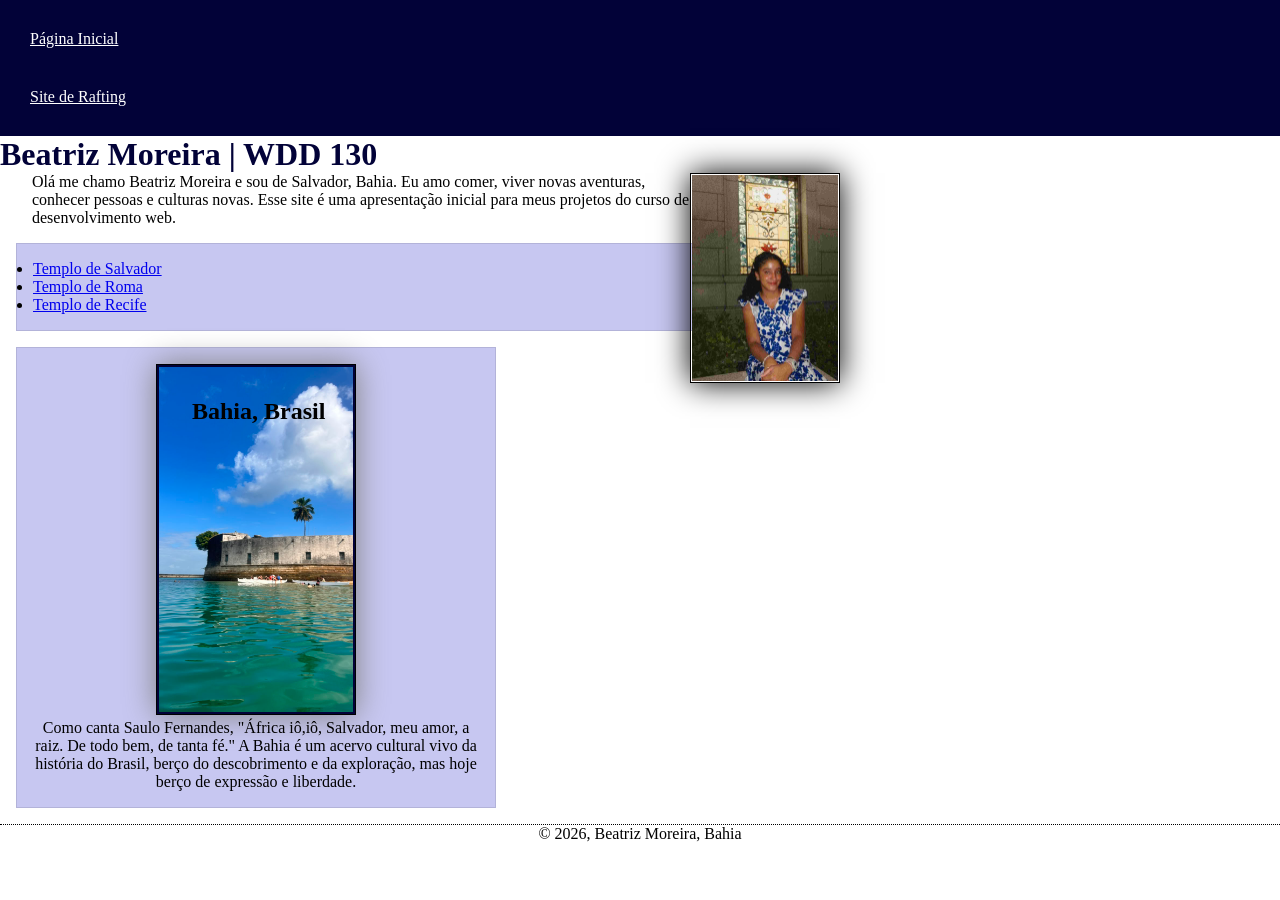
<file: index.html>
<!DOCTYPE html>
<html lang="pt-br">

<head>
    <meta charset="UTF-8">
    <meta name="viewport" content="width=device-width, initial-scale=1.0">
    <title>Beatriz Moreira | WDD 130</title>
    <meta name="description"
      content="Beatriz Moreira, WDD 130, esta página é dedicada para o aprendizado de desenvolvimento web.">
    <meta name="author" content="Beatriz Moreira">
    <link rel="stylesheet" href="estilos/estilos.css">

</head>

<body>
    <header>
        <nav>
            <a href="#">Página Inicial</a>
            <a href="wwr/">Site de Rafting</a>
        </nav>
    </header>

    <main>
        <h1>Beatriz Moreira | WDD 130</h1>
        <img src="imagens/perfil.jpg" alt="Foto Perfil Beatriz Moreira" width="200">
        <p class="indentacao"> Olá me chamo Beatriz Moreira e sou de Salvador, Bahia.
            Eu amo comer, viver novas aventuras, conhecer pessoas e culturas novas.
            Esse site é uma apresentação inicial para meus projetos do curso de desenvolvimento web.
        </p>

        <ul class="caixa">
            <li> <a
                  href="https://www.churchofjesuschrist.org/temples/details/salvador-brazil-temple?lang=por"
                  target="_blank">Templo de Salvador</a></li>
            <li> <a
                  href="https://www.churchofjesuschrist.org/temples/details/rome-italy-temple?lang=por"
                  target="_blank">Templo de Roma</a></li>
            <li> <a
                  href="https://www.churchofjesuschrist.org/temples/details/recife-brazil-temple?lang=por"
                  target="_blank">Templo de Recife</a></li>
        </ul>

    </main>
    <aside class="caixa">
        <h2>Bahia, Brasil</h2>
        <img src="imagens/forte-sao-marcelo.jpeg" alt="Forte de São Marcelo">
        <p>Como canta Saulo Fernandes, "África iô,iô, Salvador, meu amor, a raiz. De
            todo bem, de
            tanta fé." A Bahia é um acervo cultural vivo da história do Brasil, berço do
            descobrimento e da exploração, mas hoje berço de expressão e liberdade.</p>


    </aside>

    <footer>
        <p> ©️ 2026, Beatriz Moreira, Bahia</p>
    </footer>

</body>

</html>
</file>
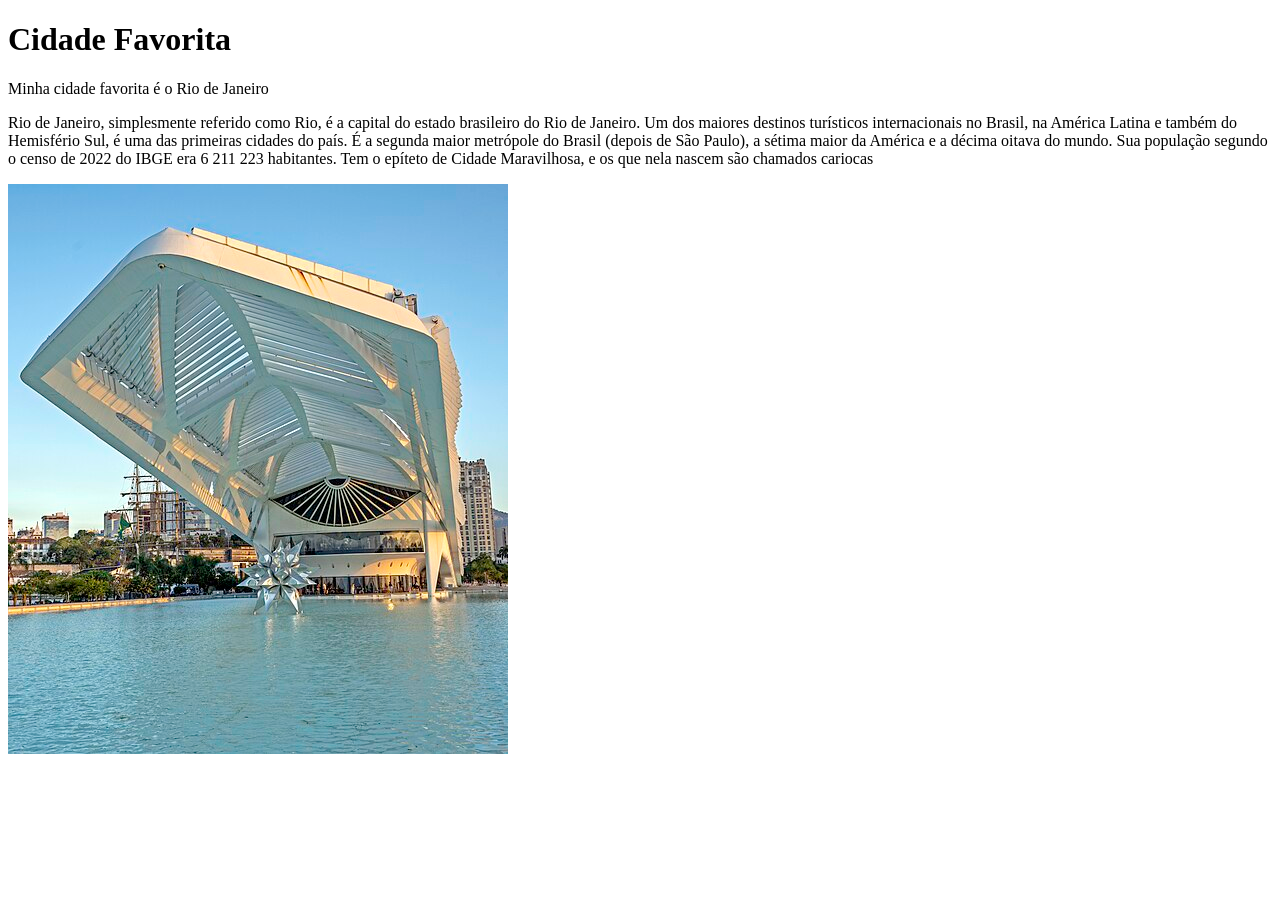
<file: semana01/cidade-favorita.html>
<!DOCTYPE html>
<html lang="en">

<head>
    <meta charset="UTF-8">
    <meta name="viewport" content="width=device-width, initial-scale=1.0">
    <title>Document</title>
</head>

<body>
    <h1>Cidade Favorita</h1>
    <p>Minha cidade favorita é o Rio de Janeiro</p>
    <p>Rio de Janeiro, simplesmente referido como Rio, é a capital do estado brasileiro do Rio de
        Janeiro.
        Um dos maiores destinos turísticos internacionais no Brasil, na América Latina e também do
        Hemisfério Sul, é uma das primeiras cidades do país. É a segunda maior metrópole do Brasil
        (depois
        de São Paulo), a sétima maior da América e a décima oitava do mundo. Sua população segundo o
        censo
        de 2022 do IBGE era 6 211 223 habitantes. Tem o epíteto de Cidade Maravilhosa, e os que
        nela
        nascem são chamados cariocas</p>
    <img src="imagens/500px-Museu_do_Amanhã,_Rio_de_Janeiro,_Brazil_(cropped).jpg"
      alt="Museu do Amanhã">
</body>

</html>
</file>
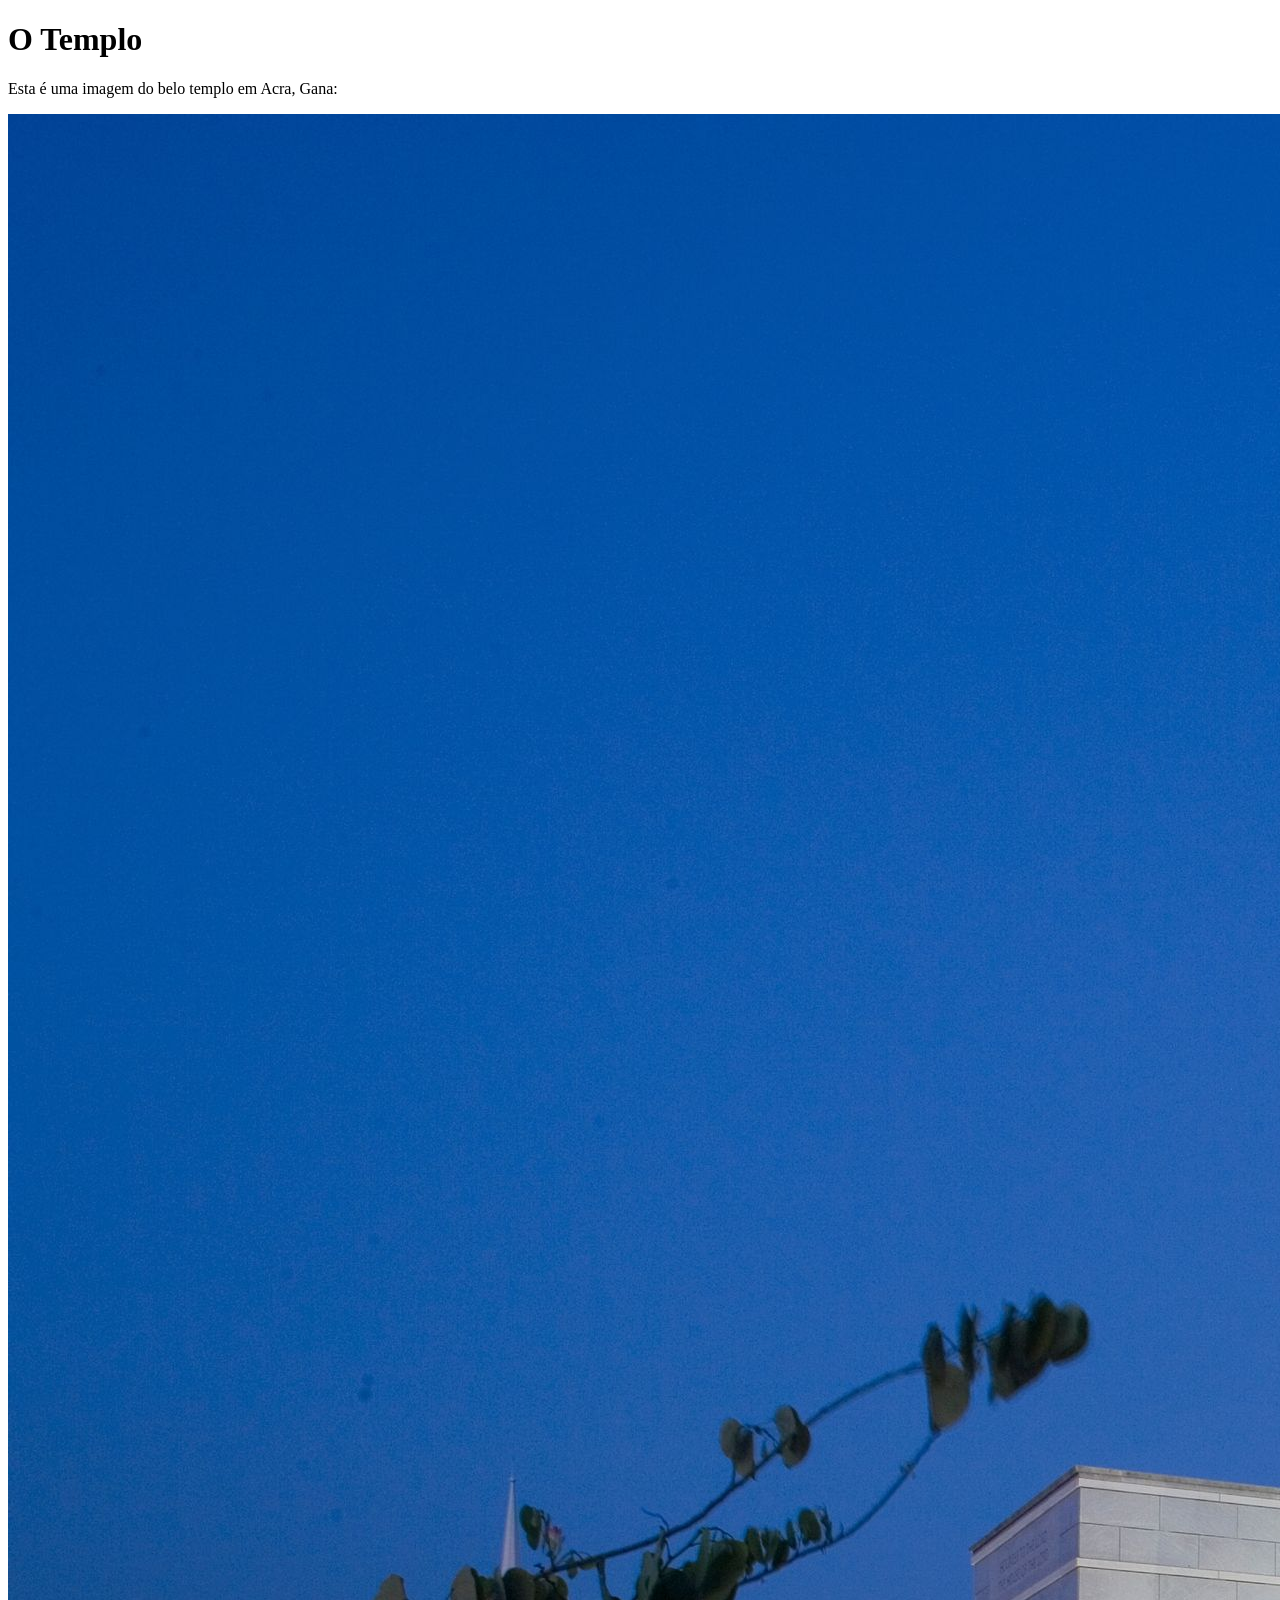
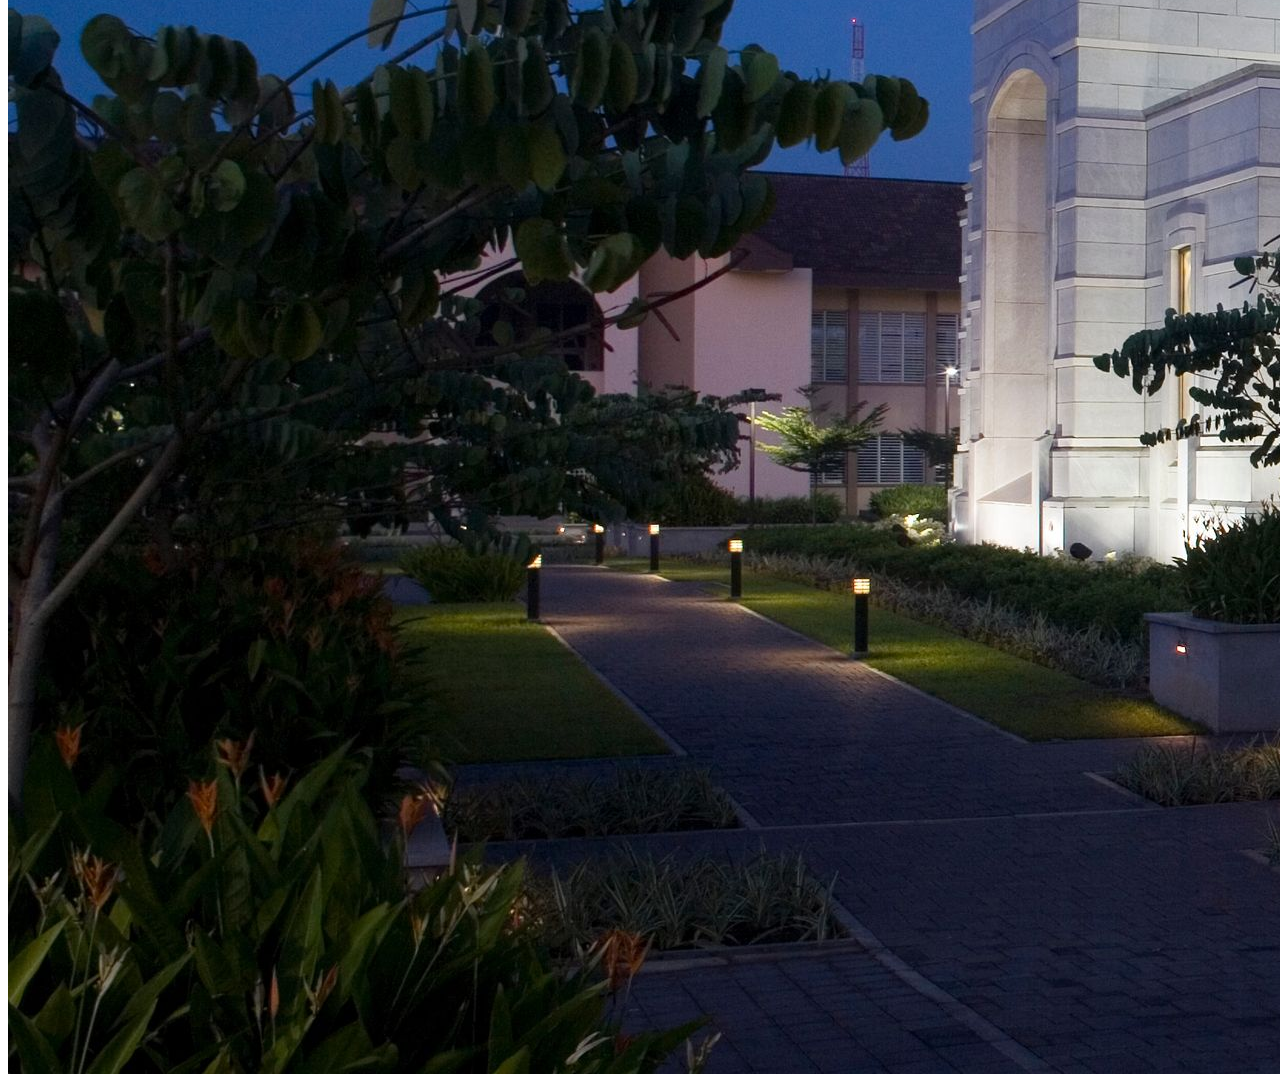
<file: semana01/imagens.html>
<!DOCTYPE html>
<html lang="pt-br">
<head>
    <meta charset="UTF-8">
    <meta name="viewport" content="width=device-width, initial-scale=1.0">
    <title>Imagem do Templo</title>
</head>
<body>
    <h1>O Templo</h1>
    <p>Esta é uma imagem do belo templo em Acra, Gana:</p>
    <img src="imagens/templo-largo.jpeg" alt="O Templo de Acra, Gana">
    
</body>
</html>
</file>
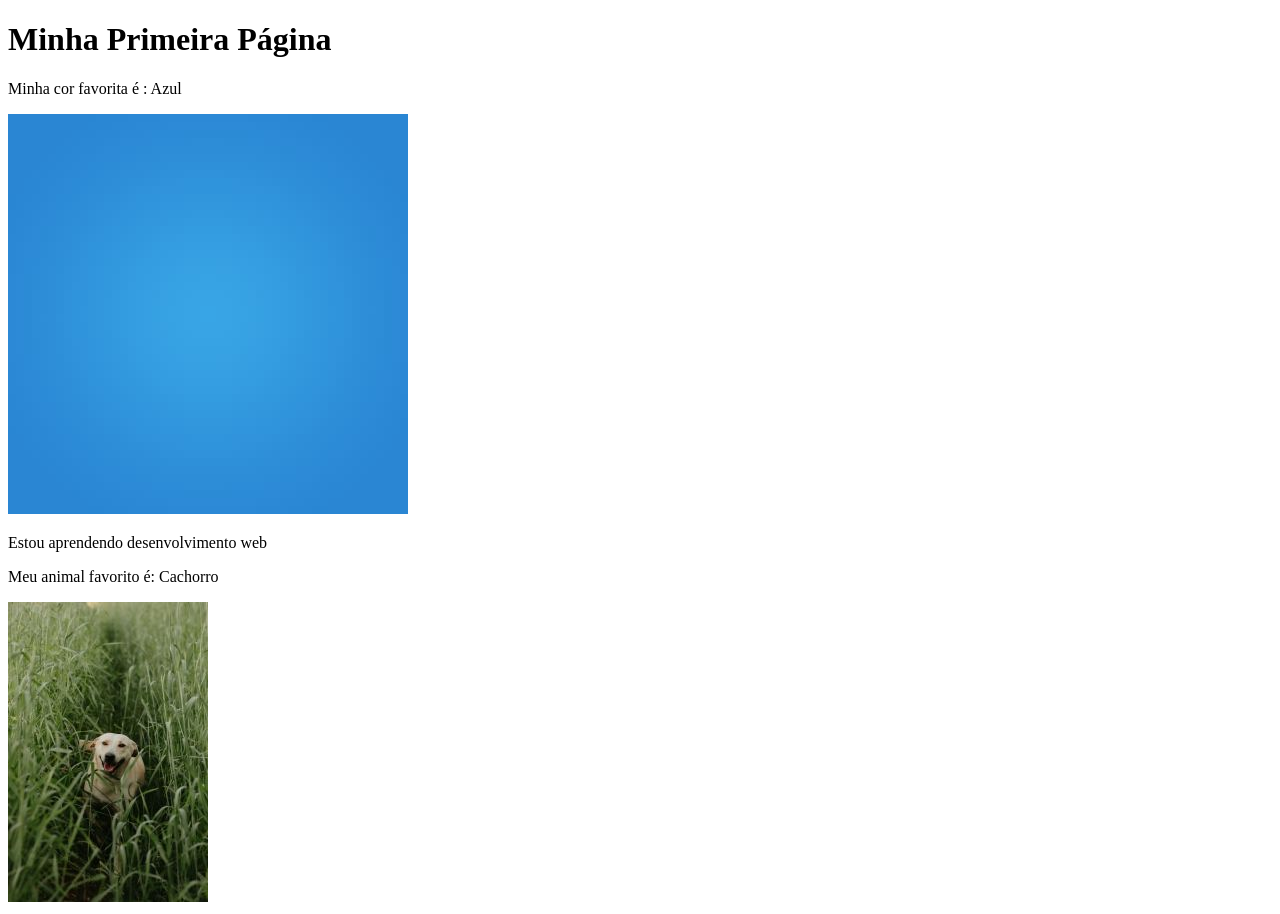
<file: semana01/primeira-pagina.html>
<!DOCTYPE html>
<html lang="pt-br">

<head>
    <meta charset="UTF-8">
    <meta name="viewport" content="width=device-width, initial-scale=1.0">
    <title>Minha Primeira Página</title>
</head>

<body>
    <h1>Minha Primeira Página</h1>
    <p>Minha cor favorita é : Azul </p>
    <img src="imagens/cor_azul.jpg" alt="uma imagem azul">
    <p>Estou aprendendo desenvolvimento web</p>
    <p>Meu animal favorito é: Cachorro</p>
    <img src="imagens/cachorro.jpg" alt="cachorro">
</body>

</html>
</file>
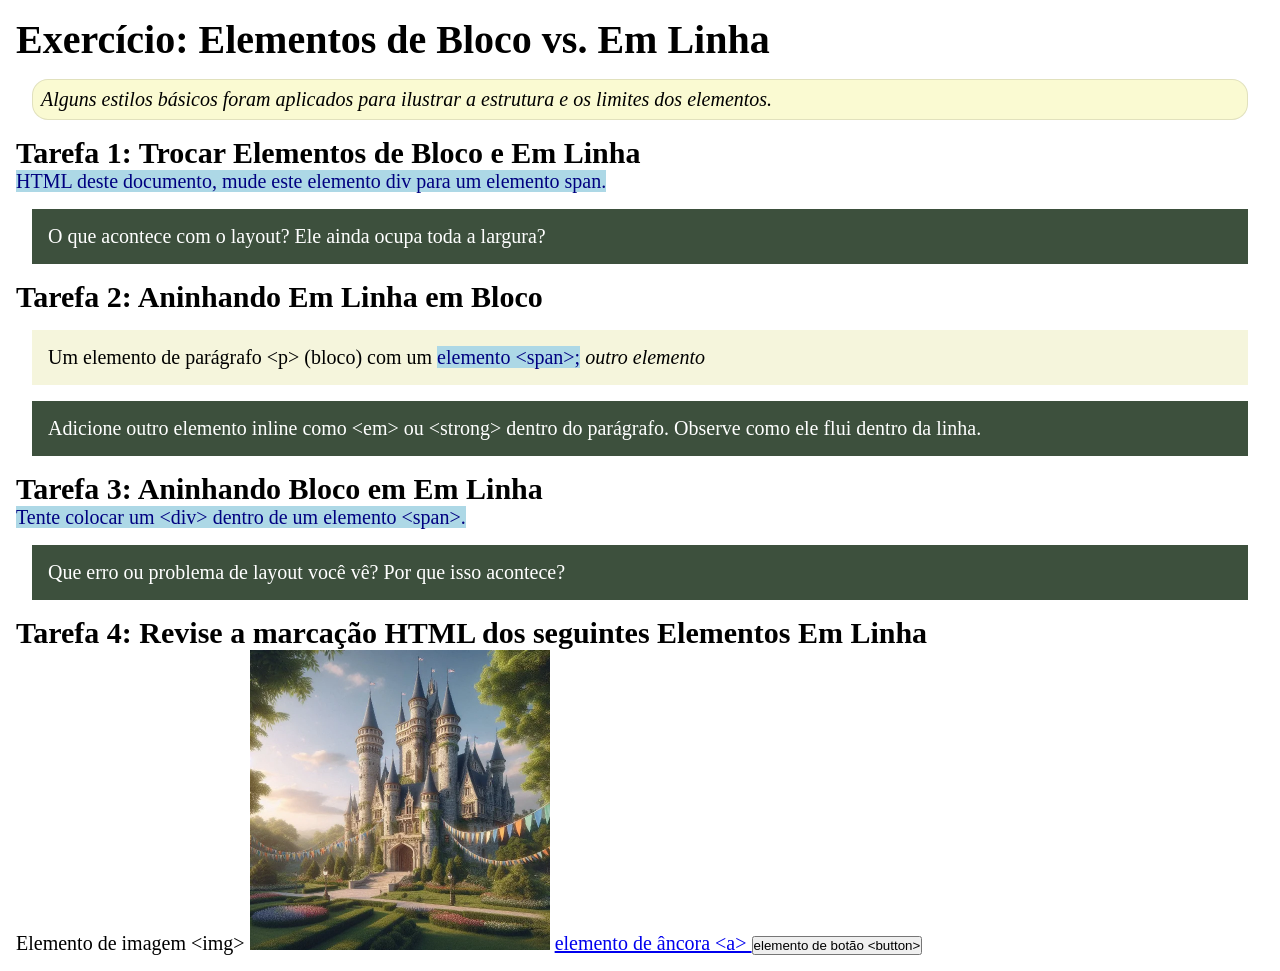
<file: semana02/bloco-vs-inline.html>
<!DOCTYPE html>
<html lang="pt-br">

<head>
    <meta charset="UTF-8">
    <meta name="viewport" content="width=device-width, initial-scale=1.0">
    <title>Exercício: Elementos de Bloco vs. Inline</title>
    <link rel="stylesheet" href="estilos/bloco-vs-inline.css">
</head>

<body>
    <main>
        <h1>Exercício: Elementos de Bloco vs. Em Linha</h1>
        <p class="note">Alguns estilos básicos foram aplicados para ilustrar a estrutura e os
            limites dos elementos.</p>

        <h2>Tarefa 1: Trocar Elementos de Bloco e Em Linha</h2>
        <span> HTML deste documento, mude este elemento div para um elemento span.</span>

        <p class="question">O que acontece com o layout? Ele ainda ocupa toda a largura?</p>

        <h2>Tarefa 2: Aninhando Em Linha em Bloco</h2>
        <p>Um elemento de parágrafo &lt;p&gt; (bloco) com um <span>elemento &lt;span&gt;;</span>
            <em>outro elemento </em>
        </p>
        <p class="question">Adicione outro elemento inline como &lt;em&gt; ou &lt;strong&gt; dentro
            do parágrafo.
            Observe como ele flui dentro da linha.</p>

        <h2>Tarefa 3: Aninhando Bloco em Em Linha</h2>
        <span>Tente colocar um &lt;div&gt; dentro de um elemento &lt;span&gt;.</span>
        <p class="question">Que erro ou problema de layout você vê? Por que isso acontece?</p>


        <h2>Tarefa 4: Revise a marcação HTML dos seguintes Elementos Em Linha</h2>
        Elemento de imagem &lt;img&gt;
        <img src="imagens/castelo.webp" alt="imagem (imagens estão em linha)" width="300"
          height="300">
        <a href="https://churchofjesuschrist.org">elemento de âncora &lt;a&gt; </a>
        <button type="button">elemento de botão &lt;button&gt;</button>
    </main>
</body>

</html>
</file>
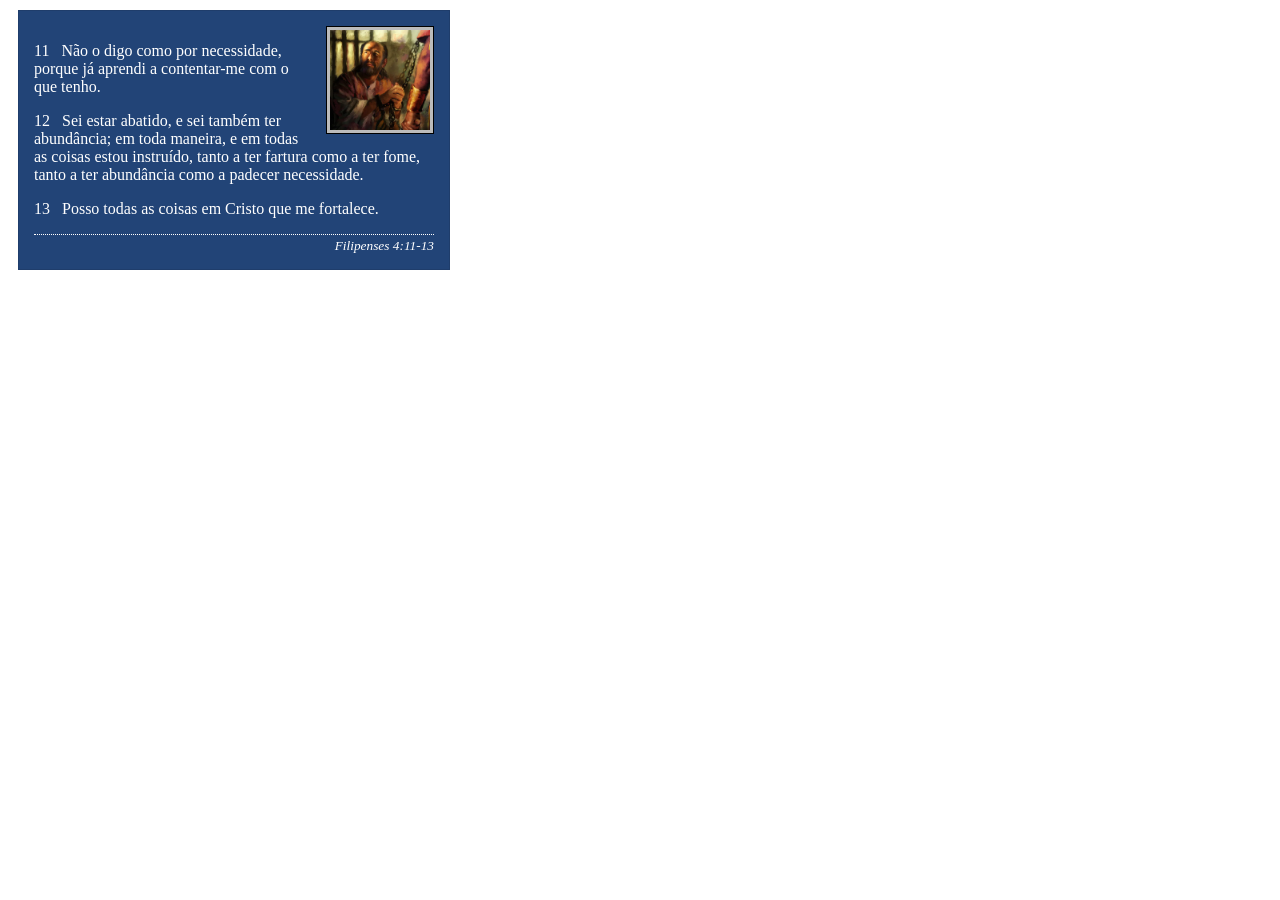
<file: semana02/box-model-solucao.html>
<!DOCTYPE html>
<html lang="pt-br">

<head>
    <meta charset="UTF-8">
    <meta name="viewport" content="width=device-width, initial-scale=1.0">
    <title>Atividade de Box Model</title>
    <link rel="stylesheet" href="estilos/box-model-solucao.css">
</head>

<body>
    <main>
        <div class="callout">
            <img src="imagens/apostolo-paulo-preso.webp" alt="Apóstolo Paulo - Preso em Roma" width="200" height="200">
            <blockquote>
                <p>11 &nbsp; Não o digo como por necessidade, porque já aprendi a contentar-me com o que tenho.</p>
                <p>12 &nbsp; Sei estar abatido, e sei também ter abundância; em toda maneira, e em todas as coisas estou
                    instruído, tanto a ter fartura como a ter fome, tanto a ter abundância como a padecer necessidade.
                </p>
                <p>13 &nbsp; Posso todas as coisas em Cristo que me fortalece.</p>
            </blockquote>
            <cite>Filipenses 4:11-13</cite>
        </div>
    </main>
</body>

</html>
</file>
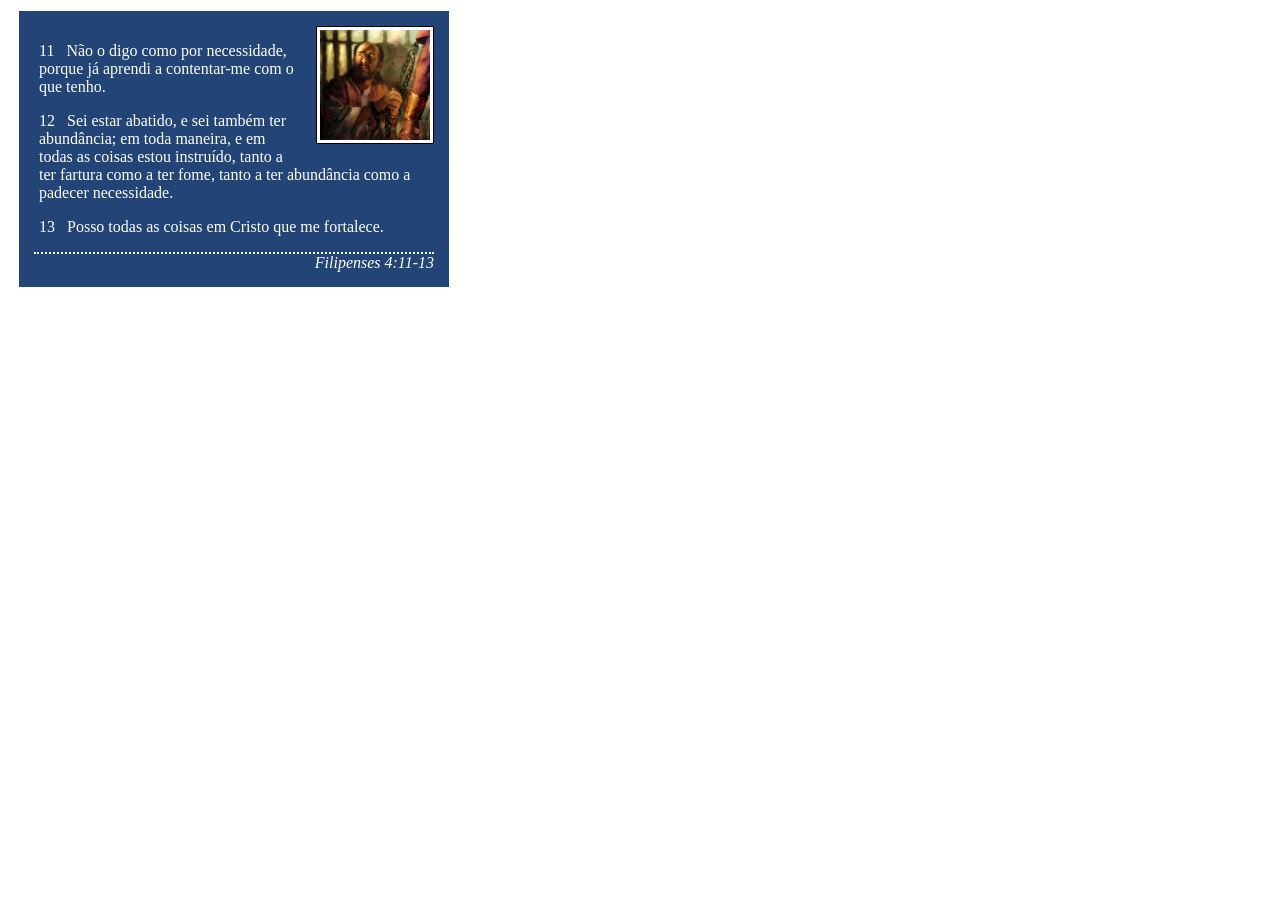
<file: semana02/box-model.html>
<!DOCTYPE html>
<html lang="pt-br">

<head>
    <meta charset="UTF-8">
    <meta name="viewport" content="width=device-width, initial-scale=1.0">
    <title>Atividade de Box Model</title>
    <link rel="stylesheet" href="estilos/box-model.css">

</head>

<body>
    <main>
        <div class=" callout">
            <img src="imagens/apostolo-paulo-preso.webp" alt="Apóstolo Paulo - Preso em Roma"
              width="200" height="200">
            <blockquote>
                <p>11 &nbsp; Não o digo como por necessidade, porque já aprendi a contentar-me com o
                    que tenho.</p>
                <p>12 &nbsp; Sei estar abatido, e sei também ter abundância; em toda maneira, e em
                    todas as coisas estou instruído, tanto a ter fartura como a ter fome, tanto a
                    ter abundância como a padecer necessidade.</p>
                <p>13 &nbsp; Posso todas as coisas em Cristo que me fortalece.</p>
            </blockquote>
            <cite>Filipenses 4:11-13</cite>
        </div>
    </main>
</body>

</html>
</file>
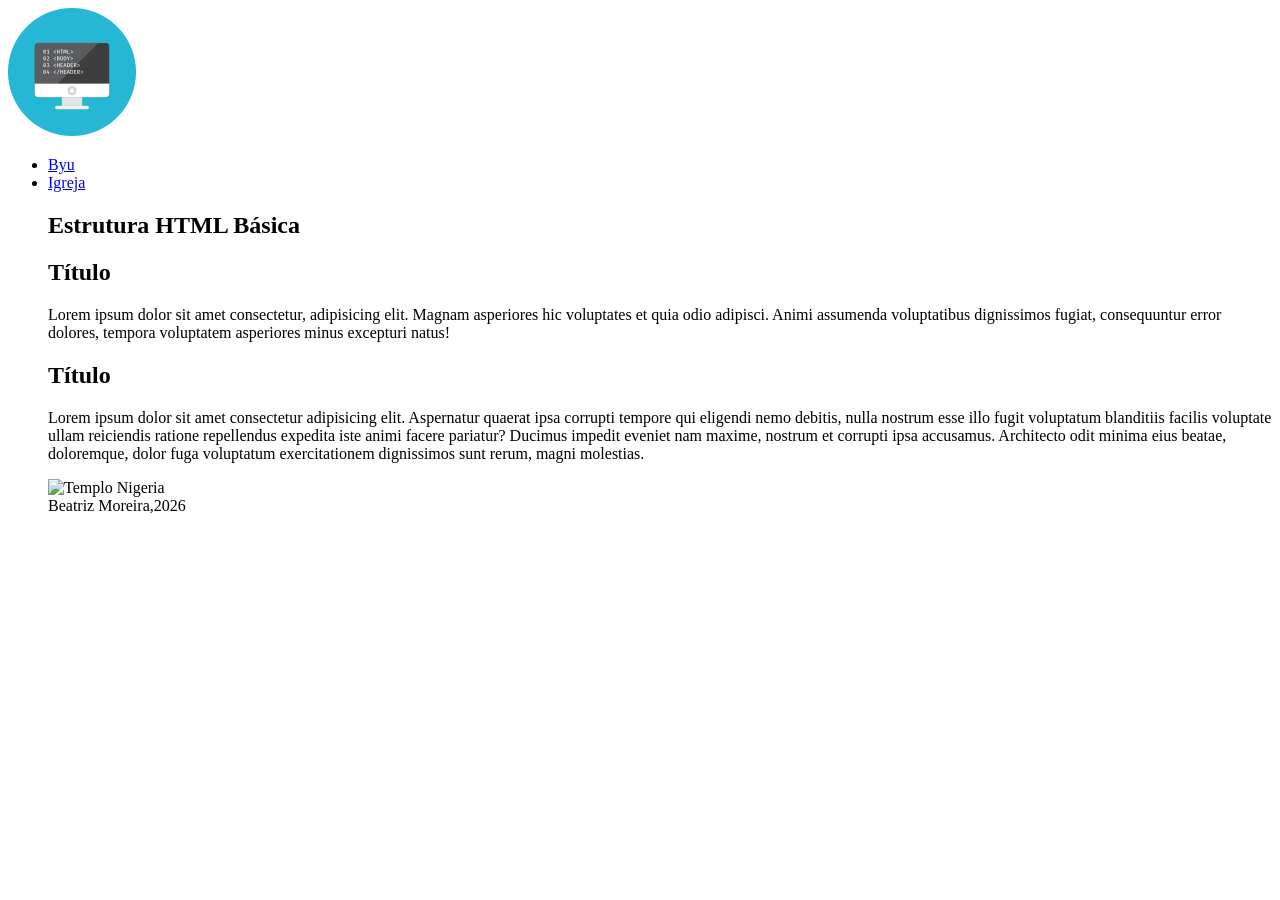
<file: semana02/layout-basico.html>
<!DOCTYPE html>
<html lang="pt-br">

<head>
    <meta charset="UTF-8">
    <meta name="viewport" content="width=device-width, initial-scale=1.0">
    <title>Estrutura HTML Básica</title>
    <meta name="description" content="Um exemplo básico de estrutura HTML">
    <meta name="author" content="Beatriz Moreira">
</head>

<body>
    <header>
        <img src="imagens/logo-basico.png" alt="logo tipo" width="128" height="128">
    </header>
    <nav>
        <ul>
            <li><a
                  href="https://byupw.instructure.com/courses/64801/quizzes/479354?module_item_id=2600834">
                    Byu</a></li>
            <li><a href="https://www.churchofjesuschrist.org/temples/photo-gallery?lang=por">
                    Igreja </a></li>
            <main>
                <h1>Estrutura HTML Básica</h1>
                <section>
                    <h2> Título </h2>
                    <p>Lorem ipsum dolor sit amet consectetur, adipisicing elit. Magnam
                        asperiores hic
                        voluptates et quia odio adipisci. Animi assumenda voluptatibus
                        dignissimos fugiat,
                        consequuntur error dolores, tempora voluptatem asperiores minus
                        excepturi natus!
                </section>
                <section>
                    <h2> Título </h2>
                    <p>Lorem ipsum dolor sit amet consectetur adipisicing elit. Aspernatur
                        quaerat ipsa
                        corrupti tempore qui eligendi nemo debitis, nulla nostrum esse illo
                        fugit voluptatum
                        blanditiis facilis voluptate ullam reiciendis ratione repellendus
                        expedita iste
                        animi facere pariatur? Ducimus impedit eveniet nam maxime, nostrum
                        et corrupti ipsa
                        accusamus. Architecto odit minima eius beatae, doloremque, dolor
                        fuga voluptatum
                        exercitationem dignissimos sunt rerum, magni molestias.
                    </p>
                </section>
            </main>
            <aside>
                <img
                  scr="https://content.churchofjesuschrist.org/templesldsorg/bc/Temples/photo-galleries/aba-nigeria/320x200/aba-nigeria-temple-lds-273999-wallpaper.jpg"
                  alt="Templo Nigeria" width="200">

            </aside>
            <footer>Beatriz Moreira,2026</footer>


</html>
</file>
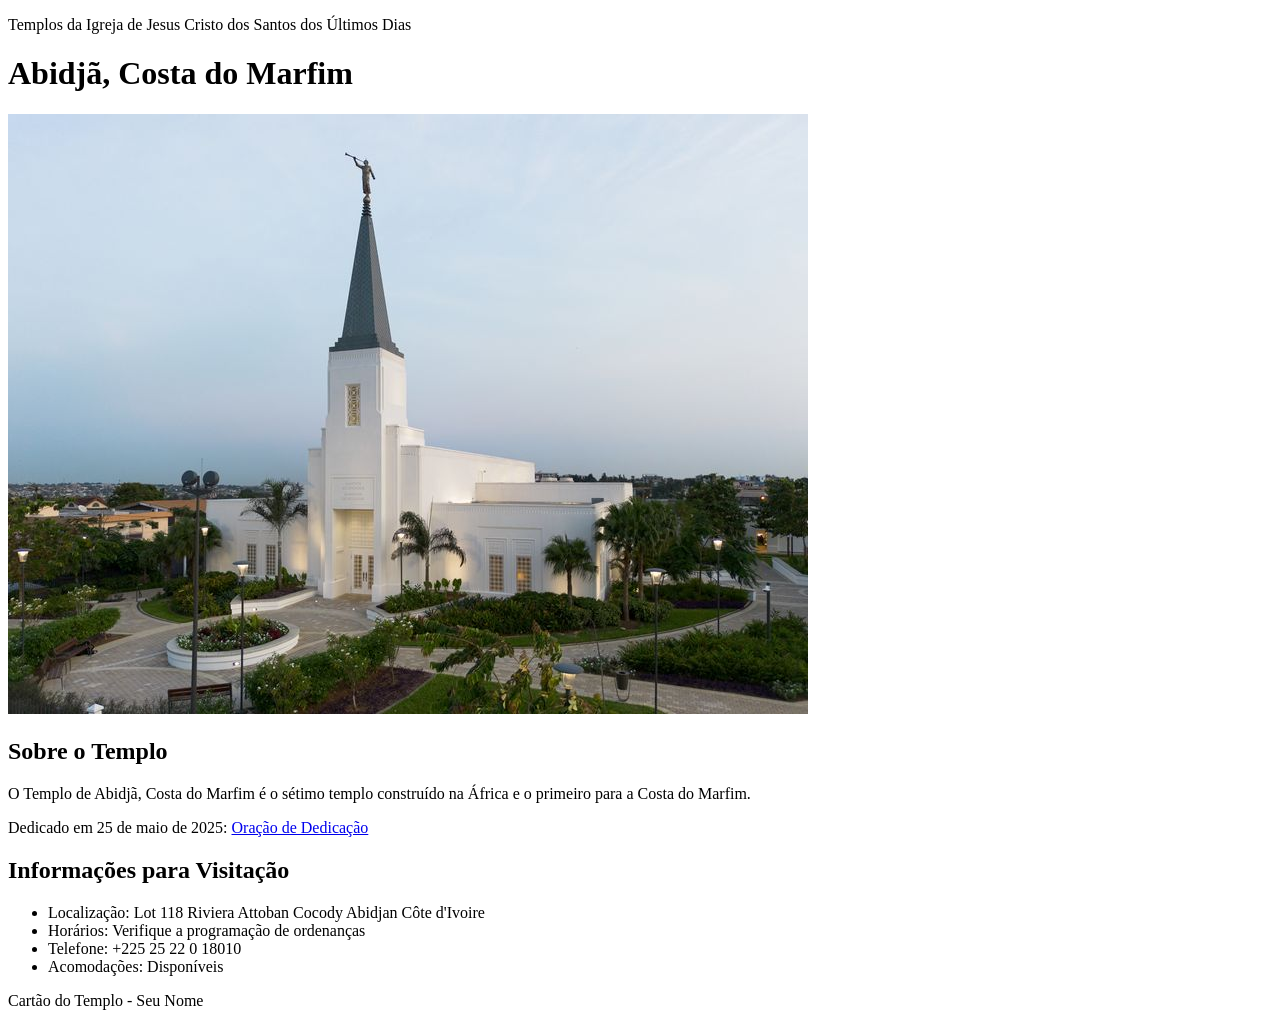
<file: semana02/templo.html>
<!DOCTYPE html>
<html lang="pt-br">

<head>
    <meta charset="UTF-8">
    <meta name="viewport" content="width=device-width, initial-scale=1.0">
    <title>Cartão do Templo - Abidjã, Costa do Marfim</title>
</head>

<body>
    <header>
        <p>Templos da Igreja de Jesus Cristo dos Santos dos Últimos Dias</p>
    </header>
    <main>
        <h1>Abidjã, Costa do Marfim</h1>
        <picture>
            <img src="imagens/abidja-costa-do-marfim.jpeg" alt="Templo de Abidjã, Costa do Marfim">
        </picture>
        <section>
            <h2>Sobre o Templo</h2>
            <p>O Templo de Abidjã, Costa do Marfim é o sétimo templo construído na África e o primeiro para a Costa do Marfim.</p>
            <p>Dedicado em 25 de maio de 2025: <a
                    href="https://www.churchofjesuschrist.org/temples/dedicatory-prayer/abidjan-ivory-coast-temple/2025-05-25?lang=eng"
                    target="_blank" rel="noopener noreferrer">Oração de Dedicação</a></p>
        </section>
        <section>
            <h2>Informações para Visitação</h2>
            <ul>
                <li>Localização: Lot 118 Riviera Attoban Cocody Abidjan Côte d'Ivoire</li>
                <li>Horários: Verifique a programação de ordenanças</li>
                <li>Telefone: +225 25 22 0 18010</li>
                <li>Acomodações: Disponíveis</li>
            </ul>
        </section>
    </main>
    <footer>
        <p>Cartão do Templo - Seu Nome</p>
    </footer>
</body>

</html>
</file>
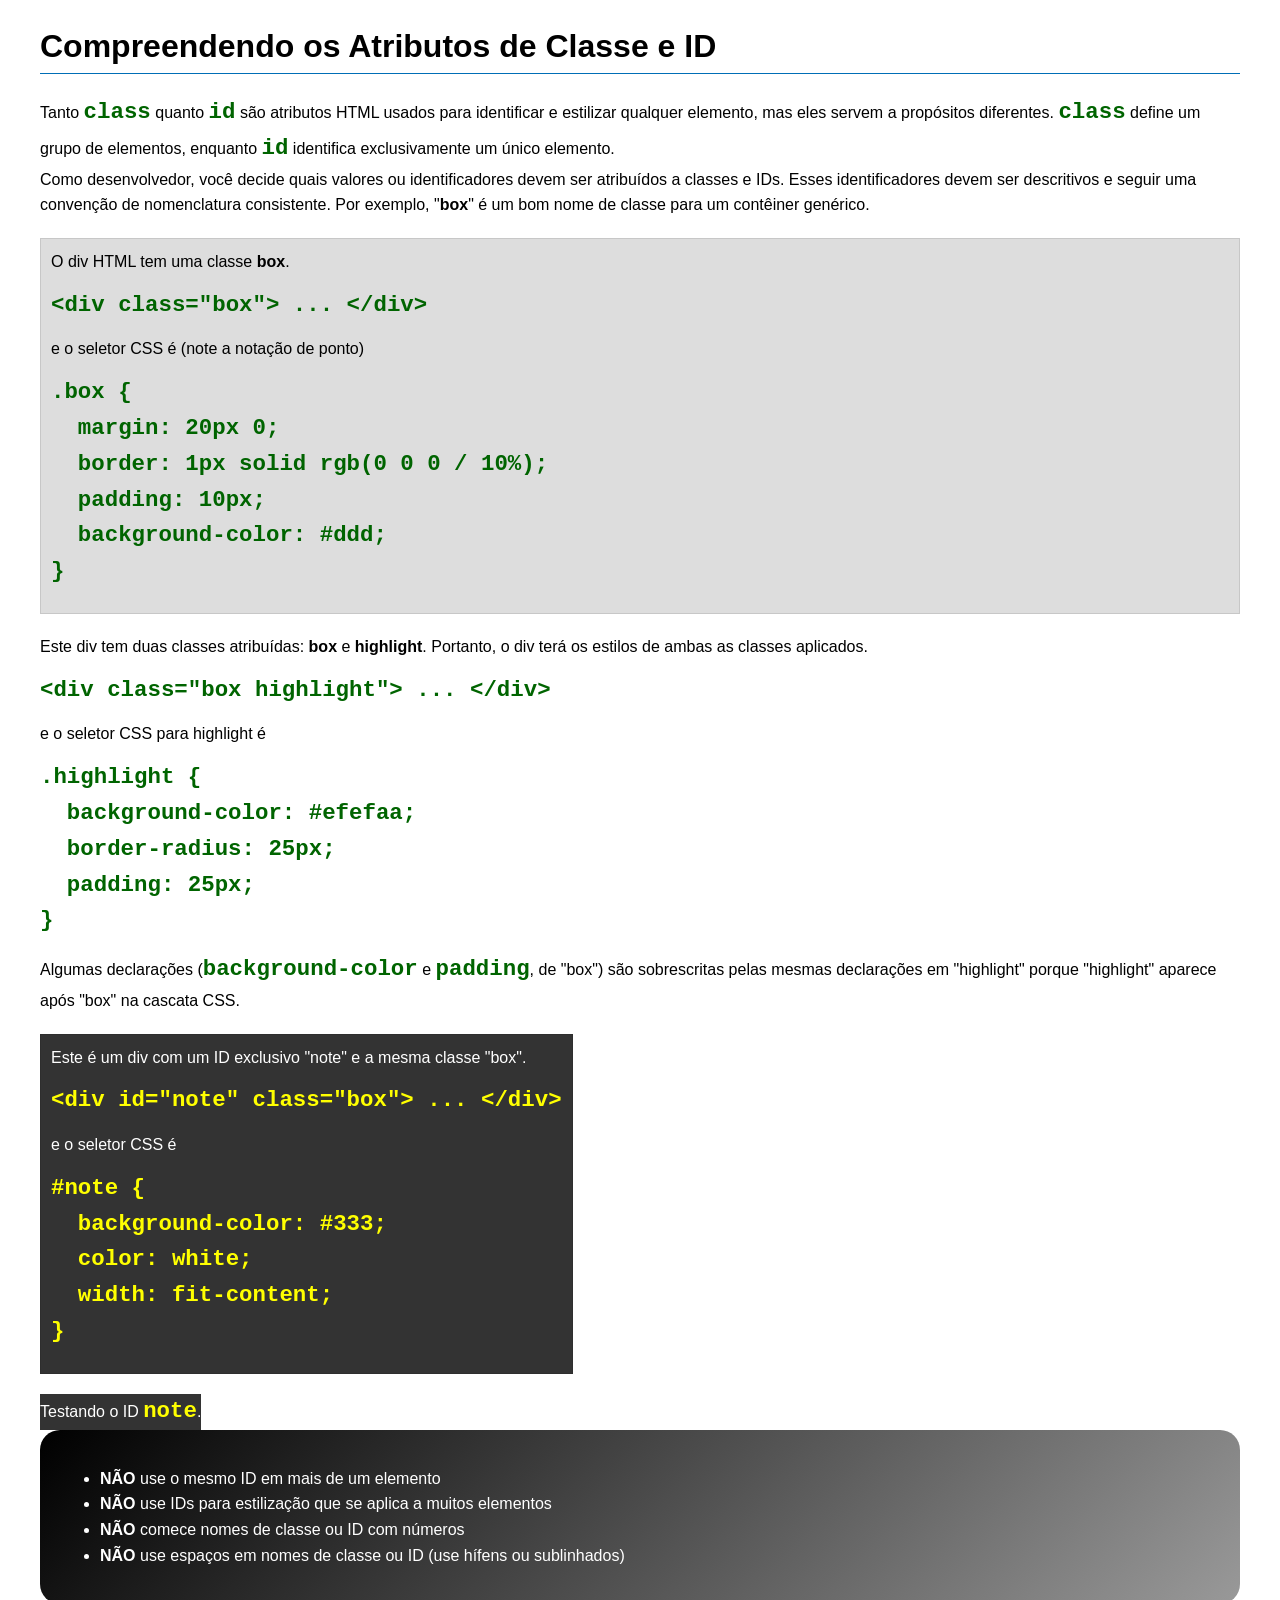
<file: semana03/classe-e-id.html>
<!DOCTYPE html>
<html lang="pt-br">

<head>
    <meta charset="UTF-8">
    <meta name="viewport" content="width=device-width, initial-scale=1.0">
    <title>Atributos de Classe vs ID</title>
    <link rel="stylesheet" href="estilos/classe-e-id.css">
</head>

<body>
    <h1>Compreendendo os Atributos de Classe e ID</h1>
    <p>Tanto <code>class</code> quanto <code>id</code> são atributos HTML usados para identificar e
        estilizar qualquer
        elemento, mas eles servem a propósitos diferentes. <code>class</code> define um grupo de
        elementos, enquanto
        <code>id</code> identifica exclusivamente um único elemento.
    </p>
    <p>Como desenvolvedor, você decide quais valores ou identificadores devem ser atribuídos a
        classes e IDs. Esses
        identificadores devem ser descritivos e seguir uma convenção de nomenclatura consistente.
        Por exemplo,
        "<strong>box</strong>" é um bom nome de classe para um contêiner genérico.</p>
    <div class="box">
        <p>O div HTML tem uma classe <strong>box</strong>.</p>
        <pre><code class="html">&lt;div class="box"&gt; ... &lt;/div&gt;</code></pre>
        e o seletor CSS é (note a notação de ponto)
        <pre><code class="css">.box {
  margin: 20px 0;
  border: 1px solid rgb(0 0 0 / 10%);
  padding: 10px;
  background-color: #ddd; 
}</code></pre>
    </div>

    <div>
        <p>Este div tem duas classes atribuídas: <strong>box</strong> e <strong>highlight</strong>.
            Portanto, o div terá
            os estilos de ambas as classes aplicados.</p>
        <pre><code class="html">&lt;div class="box highlight"&gt; ... &lt;/div&gt;</code></pre>
        e o seletor CSS para highlight é
        <pre><code class="css">.highlight {
  background-color: #efefaa;
  border-radius: 25px;
  padding: 25px;
}</code></pre>
        <p>Algumas declarações (<code>background-color</code> e <code>padding</code>, de "box") são
            sobrescritas pelas
            mesmas declarações em "highlight" porque "highlight" aparece após "box" na cascata CSS.
        </p>
    </div>

    <div id="note" class="box">
        <p>Este é um div com um ID exclusivo "note" e a mesma classe "box".</p>
        <pre><code class="html">&lt;div id="note" class="box"&gt; ... &lt;/div&gt;</code></pre>
        e o seletor CSS é
        <pre><code class="css">#note {
  background-color: #333;
  color: white;
  width: fit-content;
}</code></pre>
    </div>

    <div id="note">
        <p>Testando o ID <code>note</code>.</p>
    </div>

    <section id="melhor-pratica">
        <ul>
            <li><strong>NÃO</strong> use o mesmo ID em mais de um elemento</li>
            <li><strong>NÃO</strong> use IDs para estilização que se aplica a muitos elementos</li>
            <li><strong>NÃO</strong> comece nomes de classe ou ID com números</li>
            <li><strong>NÃO</strong> use espaços em nomes de classe ou ID (use hífens ou
                sublinhados)</li>
        </ul>
    </section>

    <br>

</body>

</html>
</file>
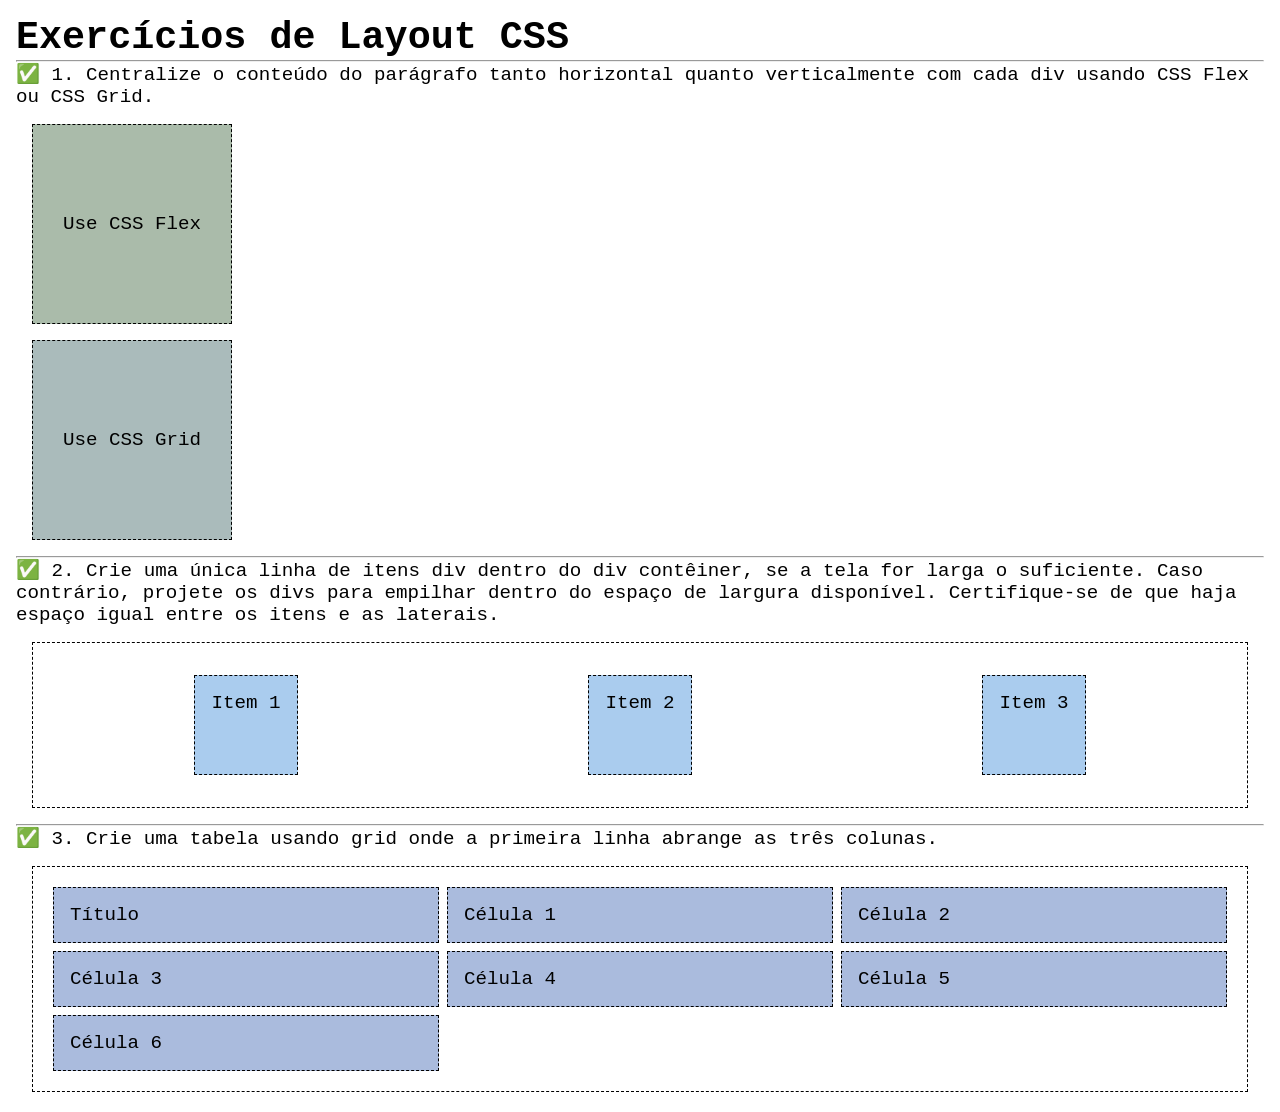
<file: semana04/exercicios-layout.html>
<!DOCTYPE html>
<html lang="pt-br">

<head>
    <meta charset="UTF-8">
    <meta name="viewport" content="width=device-width, initial-scale=1.0">
    <title>Exercícios de Layout CSS</title>
    <link rel="stylesheet" href="estilos/solucoes-dos-exercicios-de-layout.css">
</head>

<body>
    <main>
        <h1>Exercícios de Layout CSS</h1>
        <hr>
        <p>✅ 1. Centralize o conteúdo do parágrafo tanto horizontal quanto verticalmente com cada div usando CSS Flex ou
            CSS Grid.
        </p>
        <div class="one flex">
            <p>Use CSS Flex</p>
        </div>
        <div class="one grid">
            <p>Use CSS Grid</p>
        </div>
        <hr>
        <p>✅ 2. Crie uma única linha de itens div dentro do div contêiner, se a tela for larga o suficiente. Caso
            contrário, projete os
            divs para empilhar dentro do espaço de largura disponível. Certifique-se de que haja espaço igual entre os
            itens e as laterais.</p>
        <div class="container2">
            <div class="dois">
                <p>Item 1</p>
            </div>
            <div class="dois">
                <p>Item 2</p>
            </div>
            <div class="dois">
                <p>Item 3</p>
            </div>
        </div>
        <hr>
        <p>✅ 3. Crie uma tabela usando grid onde a primeira linha abrange as três colunas. </p>
        <div class="container3">
            <div class="tres colunas-3">
                <p>Título</p>
            </div>
            <div class="tres">
                <p>Célula 1</p>
            </div>
            <div class="tres">
                <p>Célula 2</p>
            </div>
            <div class="tres">
                <p>Célula 3</p>
            </div>
            <div class="tres">
                <p>Célula 4</p>
            </div>
            <div class="tres">
                <p>Célula 5</p>
            </div>
            <div class="tres">
                <p>Célula 6</p>
            </div>

        </div>
    </main>
</body>

</html>
</file>
<file: estilos/estilos.css>
* {
    margin: 0;
    padding: 0;
    box-sizing: border-box;
}

nav {
    background-color: rgb(2, 2, 56);
    padding: 10px;
}

nav a {
    color: white;
    display: block;
    padding: 20px;
}

h1 {
    color: rgb(2, 2, 56);
}

img {
    width: 150px;
    height: auto;
    border: 1px solid black;
    padding: 2px;
    box-shadow: 0 0 30px gray
}

p {
    padding: 0;
}

main {
    max-width: 840px;
}

aside {
    width: 30rem;
    text-align: center;
    position: relative;
    margin: 1px;
    border: 1rem solid #fff;
    padding: 10px;
    background-color: #fff;
    color: #000;
}

aside img {
    width: 200px;
    height: auto;
    background-color: rgb(2, 2, 56);
}

aside h2 {
    position: absolute;
    top: 50px;
    left: 175px;
}

main img {
    width: 150px;
    height: auto;
    border: 1px solid #000;
    padding: 1px;
    box-shadow: 0 0 30px #000;
    float: right;
}

footer {
    margin-top: 15px;
    border-top: 1px dotted #000;
    text-align: center;
}

/*Seletores de classe*/
.caixa {
    margin: 1rem;
    border: 1px solid rgb(0 0 0 / 10%);
    padding: 1rem;
    background-color: rgb(199, 199, 241);
    color: #000;
}

.indentacao {
    padding-left: 2rem;
}
</file>
<file: semana02/estilos/bloco-vs-inline.css>
* {
    margin: 0;
    padding: 0;
}

body {
    font-size: 20px;
    margin: 1rem;
}

p,
div {
    background-color: beige;
    margin: 1rem;
    padding: 1rem;
}

span {
    color: navy;
    background-color: lightblue;
}

code {
    margin: 0;
    padding: 0;
    color: green;
    font-size: 1.2rem;
}

.note {
    font-style: italic;
    background-color: lightgoldenrodyellow;
    border-radius: 1rem;
    border: 1px solid rgb(0 0 0 / 10%);
    margin: 1rem;
    padding: .5rem;
}

.question {
    background-color: #3d503d;
    color: #fff;
}
</file>
<file: semana02/estilos/box-model-solucao.css>
.callout {
    max-width: 400px;
    margin: 10px;
    border: 1px solid rgba(0, 0, 0, .1);
    padding: 15px;
    background-color: #247;
    color: #fff;
}

.callout img {
    float: right;
    margin: 0 0 10px 15px;
    border: 1px solid #000;
    padding: 3px;
    background-color: #bbb;
    width: 100px;
    height: auto;

}

blockquote {
    margin: 0;
}

cite {
    display: block;
    border-top: 1px dotted #fff;
    padding-top: 3px;
    text-align: right;
    font-size: smaller;
}
</file>
<file: semana02/estilos/box-model.css>
.callout {
    max-width: 400px;
    margin: 10px;
    border: 1px solid;
    padding: 15px;
    background-color: #247;
    color: #fff;
}

.callout img {
    float: right;
    margin: 0 0 15px 15px;
    border: 1px solid #000;
    padding: 3px;
    background-color: #fff;
    width: 110px;
    height: auto;

}

blockquote {
    margin: 5px;
}

cite {
    display: block;
    border-top: 2px dotted #fff;
    text-align: right;
    text-size: smaller;
}
</file>
<file: semana03/estilos/classe-e-id.css>
body {
    font-family: Arial, sans-serif;
    line-height: 1.6;
    margin: 0;
    padding: 0 40px;
}

h1 {
    border-bottom: 1px solid rgb(0 110 182);
    padding-bottom: 0;
}



p {
    margin: 0;
}

code {
    color: darkgreen;
    font-weight: 700;
    font-size: 1.4rem;
}

/* Class exemplos - podem ser reutilizados */

.box {
    margin: 20px 0;
    border: 1px solid rgb(0 0 0 / 10%);
    padding: 10px;
    background-color: #ddd; /* essa é a abreviação para #dddddd */
}

.highlight {
    background-color: #efefaa;
    border-radius: 25px;
    padding: 25px;
}

/* ID exemplos - devem ser únicos */

#note {
    background-color: #333;
    color: white;
    width: fit-content;
}

#note code {
    color: yellow;
}

#melhor-pratica {
    background: linear-gradient(135deg, #000 0%, #999 100%);
    color: white;
    border-radius: 20px;
    padding: 20px
}
</file>
<file: semana04/estilos/solucoes-dos-exercicios-de-layout.css>
* {
    margin: 0;
    padding: 0;
    box-sizing: border-box;
}

body {
    margin: 1rem;
    font-family: monospace;
    font-size: 1.2rem;
}

div {
    margin: 1rem;
    border: 1px dashed;
    padding: 1rem;
}

.one {
    width: 200px;
    height: 200px;
}

.flex {
    background-color: #aba;
    display: flex;
    justify-content: center;
    align-items: center;
}

.grid {
    background-color: #abb;
    display: grid;
    place-items: center;
}

.container2 {
    display: flex;
    flex-wrap: wrap;
    justify-content: space-around;
}

.dois {
    background-color: #ace;
    height: 100px;
}

.container3 {
    display: grid;
    grid-template-columns: repeat(3, 1fr);
}

.columns-3 {
    grid-column: span 3;}

.tres {
    margin: .25rem;
    background-color: #abd;
}
</file>
